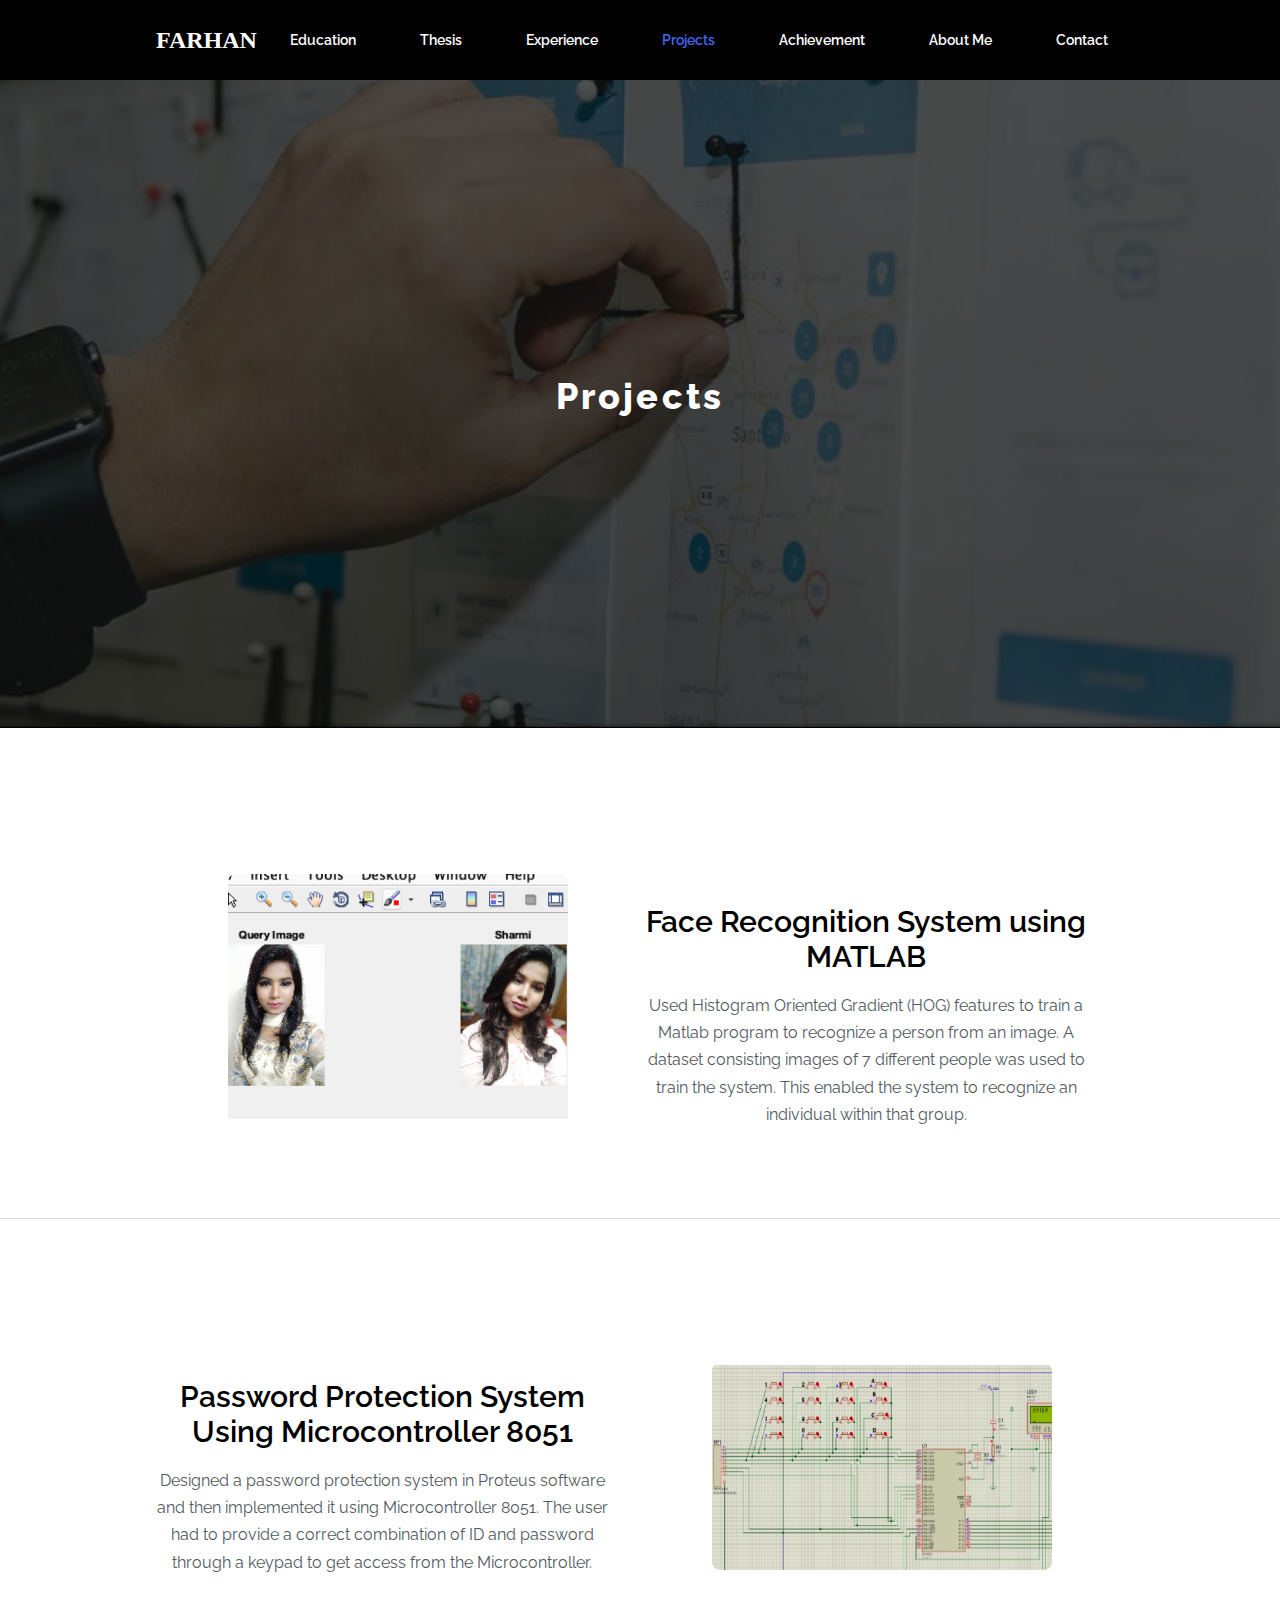
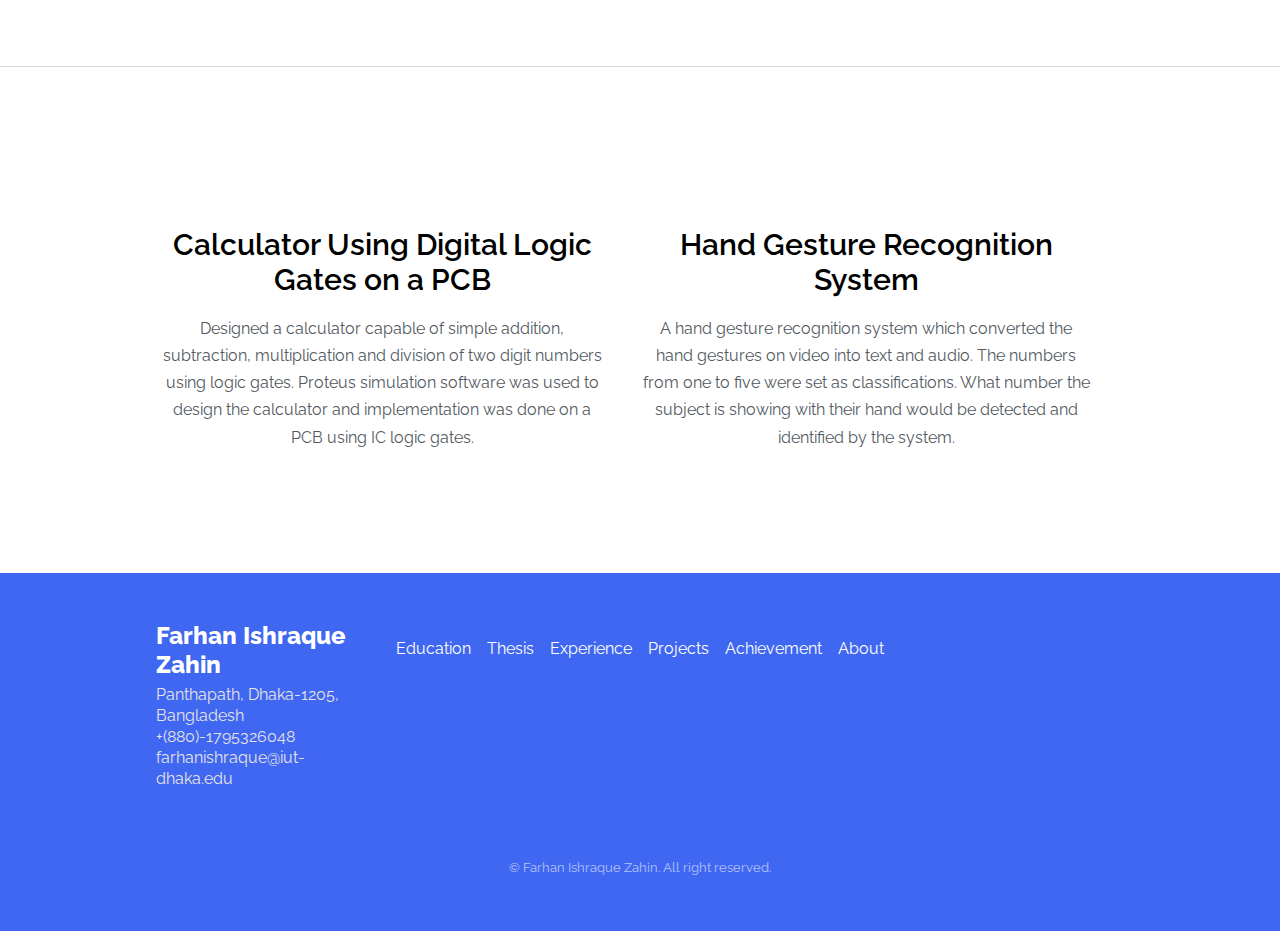
<file: zahin's website(project).html>
<!DOCTYPE html>
<html>
    <head>
        <meta charset="UTF-8">
        <meta name="viewport" content="width=device-width, initial-scale=1.0">

        <!------------------------------------ Unicons ------------------------------------>
        <link rel="stylesheet" href="https://unicons.iconscout.com/release/v4.0.0/css/line.css">

        <!-- =====BOX ICONS===== -->
        <link href='https://cdn.jsdelivr.net/npm/boxicons@2.0.5/css/boxicons.min.css' rel='stylesheet'>
        <!------------------------------------ SWIPER CSS ------------------------------------>
        <!-- <link rel="stylesheet" href="assets/css/swiper-bundle.min.css"> -->

         <!------------------------------------ CSS ------------------------------------>
         <link rel="stylesheet" href="zahin assets/css(projects)/styles(projects).css">

         <title>Farhan</title>
    </head>
    <body>
         <!------------------------------------ HEADER ------------------------------------>
         <header class="header" id="header">
            <nav class="nav container">
                <a href="index.html" class="nav__logo" style="font-family:playfair display;font-weight: 800;
                font-size: 24px;">FARHAN</a>

                <div class="nav__menu" id="nav-menu">
                    <ul class="nav__list grid">
                        <li class="nav__item">
                            <a href="zahin's website(education).html" class="nav__link active-link">
                                <i class="uil uil-book-alt nav__icon"></i> Education
                            </a>
                        </li>

                        <li class="nav__item">
                            <a href="zahin's website(thesis).html" class="nav__link active-link">
                                <i class="uil uil-file-graph nav__icon"></i> Thesis
                            </a>
                        </li>


                        <li class="nav__item">
                            <a href="zahin's website(experience).html" class="nav__link">
                                <i class="uil uil-constructor nav__icon"></i> Experience
                            </a>
                        </li>

                        <li class="nav__item active">
                            <a href="zahin's website(project).html"  class="nav__link">
                                <i class="uil uil-robot nav__icon"></i> Projects
                            </a>
                        </li>

                        <li class="nav__item">
                            <a href="zahin's website(achievement).html"  class="nav__link">
                                <i class="uil uil-medal nav__icon"></i>Achievement
                            </a>
                        </li>

                        <li class="nav__item">
                            <a href="zahin's website(aboutme).html"  class="nav__link">
                                <i class="uil uil-head-side nav__icon"></i> About Me
                            </a>
                        </li>

                        <li class="nav__item">
                            <a href="mailto:farhanishraque@iut-dhaka.edu?Subject=Hiring%20for%20my%20project" class="nav__link">
                                <i class="uil uil-message nav__icon"></i> Contact
                            </a>
                        </li>
                    </ul>
                    <i class="uil uil-times nav__close" id="nav-close"></i>
                </div>

                <div class="nav__btns">

                    <div class="nav__toggle" id="nav-toggle">
                        <i class="uil uil-apps"></i>
                    </div>
                </div>
            </nav>
        </header>

        <!------------------------------------ MAIN ------------------------------------>
        <main class="main">
            <!------------------------------------ Home ------------------------------------>
            <section class="home section" id="home" style="background-image: url('zahin assets/img/projhead.png');">

                <div class="center1">
                    <h1 style="font-weight: 800; letter-spacing: .2rem;">Projects</h1>
                  </div> 
            </section>
            

           <!------------------------------------ iut ------------------------------------>
           <section class="work section" id="work">
            <div class="about__container container grid">
                <img src="zahin assets/img/proj1.png" alt="" class="about__img">
                <div class="about__data">
                    <p class="iut__name">Face Recognition System using MATLAB</p>
                    <p class="institution__details">Used Histogram Oriented Gradient (HOG) features to train a Matlab program to recognize a person from an image. 
                        A dataset consisting images of 7 different people was used to train the system. This enabled the system to recognize an individual within that group.</p>
                </div>

        </section>

        <span class="line"></span>
            <!--------------Dhaka Residential Model College ------------------------>
            <section class="services section" id="services">
                <div class="about__container container grid">
    
                    <div class="about__data">
                        <p class="iut__name">Password Protection System Using Microcontroller 8051</p>
                        <p class="institution__details">Designed a password protection system in Proteus software and then implemented it using Microcontroller 8051. 
                            The user had to provide a correct combination of ID and password through a keypad to get access from the Microcontroller.</p>
                    </div>
                    <img src="zahin assets/img/proj2.png" alt="" class="about__img">

                </div>

            </section>


            <span class="line"></span>
            <!---------------------------------- experience -------------------------------------------->
            <section class="work section" id="work">
                <div class="about__container container grid">
                    <div class="about__data">
                        <p class="iut__name">Calculator Using Digital Logic Gates on a PCB</p>
                        <p class="institution__details">Designed a calculator capable of simple addition, subtraction, multiplication and division of two digit numbers using logic gates. 
                            Proteus simulation software was used to design the calculator and implementation was done on a PCB using IC logic gates.</p>
                    </div>


                    <div class="about__data">
                        <p class="iut__name">Hand Gesture Recognition System</p>
                        <p class="institution__details">A hand gesture recognition system which converted the hand gestures on video into text and audio. 
                            The numbers from one to five were set as classifications. What number the subject is showing with their hand would be detected and identified by the system.</p>
                    </div>

                </div>

            </section>

        </main>

        <!------------------------------------ FOOTER ------------------------------------>
        <footer class="footer">
            <div class="footer__bg">
                <div class="footer__container container grid">
                    <div>
                        <a href="index.html"><h1 class="footer__title">Farhan Ishraque Zahin</h1></a>
                        <span class="footer__subtitle">Panthapath, Dhaka-1205, Bangladesh</span><br>
                        <span class="footer__subtitle">+(880)-1795326048</span><br>
                        <span class="footer__subtitle">farhanishraque@iut-dhaka.edu</span>
                    </div>
    
                    <ul class="footer__links">
                        <li>
                            <a href="zahin's website(education).html" class="footer__link">Education</a>
                        </li>
    
                        <li>
                            <a href="zahin's website(thesis).html" class="footer__link">Thesis</a>
                        </li>
    
                        <li>
                            <a href="zahin's website(experience).html" class="footer__link">Experience</a>
                        </li>
    
                        <li>
                            <a href="zahin's website(project).html" class="footer__link">Projects</a>
                        </li>
    
                        <li>
                            <a href="zahin's website(achievement).html" class="footer__link">Achievement</a>
                        </li>
    
                        <li>
                            <a href="zahin's website(aboutme).html" class="footer__link"><span>About</span></a>
                        </li>
                    </ul>
    
                    <div class="footer__socials">
                        <a href="https://www.facebook.com/farhan.zahin.3" target="blank" class="footer__social">
                            <i class="uil uil-facebook-f"></i>
                        </a>
    
                        <a href="https://www.linkedin.com/in/farhanzahin60/?fbclid=IwAR3YUMYtK8EYc-LDDCr303HPqLIggZ4_tqrpIKUHIs6N1QJ-35KSeLsjmQw" target="blank" class="footer__social">
                            <i class="uil uil-linkedin"></i>
                        </a>
    
                        <a href="mailto:farhanishraque@iut-dhaka.edu?Subject=Hiring%20for%20my%20project" target="blank" class="footer__social">
                            <i class="uil uil-envelope-check"></i>
                        </a>
                    </div>
                </div>
    
                <p class="footer__copy">&#169; Farhan Ishraque Zahin. All right reserved.</p>
            </div>
        </footer>
    
        <!------------------------------------ SCROLL TOP ------------------------------------>
        <a href="#" class="scrollup" id="scroll-up">
            <i class="uil uil-arrow-up scrollup__icon"></i>
        </a>
        <!------------------------------------ SWIPER JS ------------------------------------>
        <!-- <script src="assets/js/swiper-bundle.min.js"></script> -->

        <!--===== SCROLL REVEAL =====-->
        <!-- <script src="https://unpkg.com/scrollreveal"></script> -->

        <!------------------------------------ MAIN JS ------------------------------------>
        <script src="zahin assets/js/main.js"></script>
        <script>

            let ul = document.querySelector('ul');
            var li = document.querySelectorAll('li');
    
            li.forEach(el => {
    
                el.addEventListener('click', function(){
                ul.querySelector('.active').classList.remove('active');
                 
                     el.classList.add('active');
                 }); 			
            });
    
            
        </script>

        
    </body>
</html>
</file>
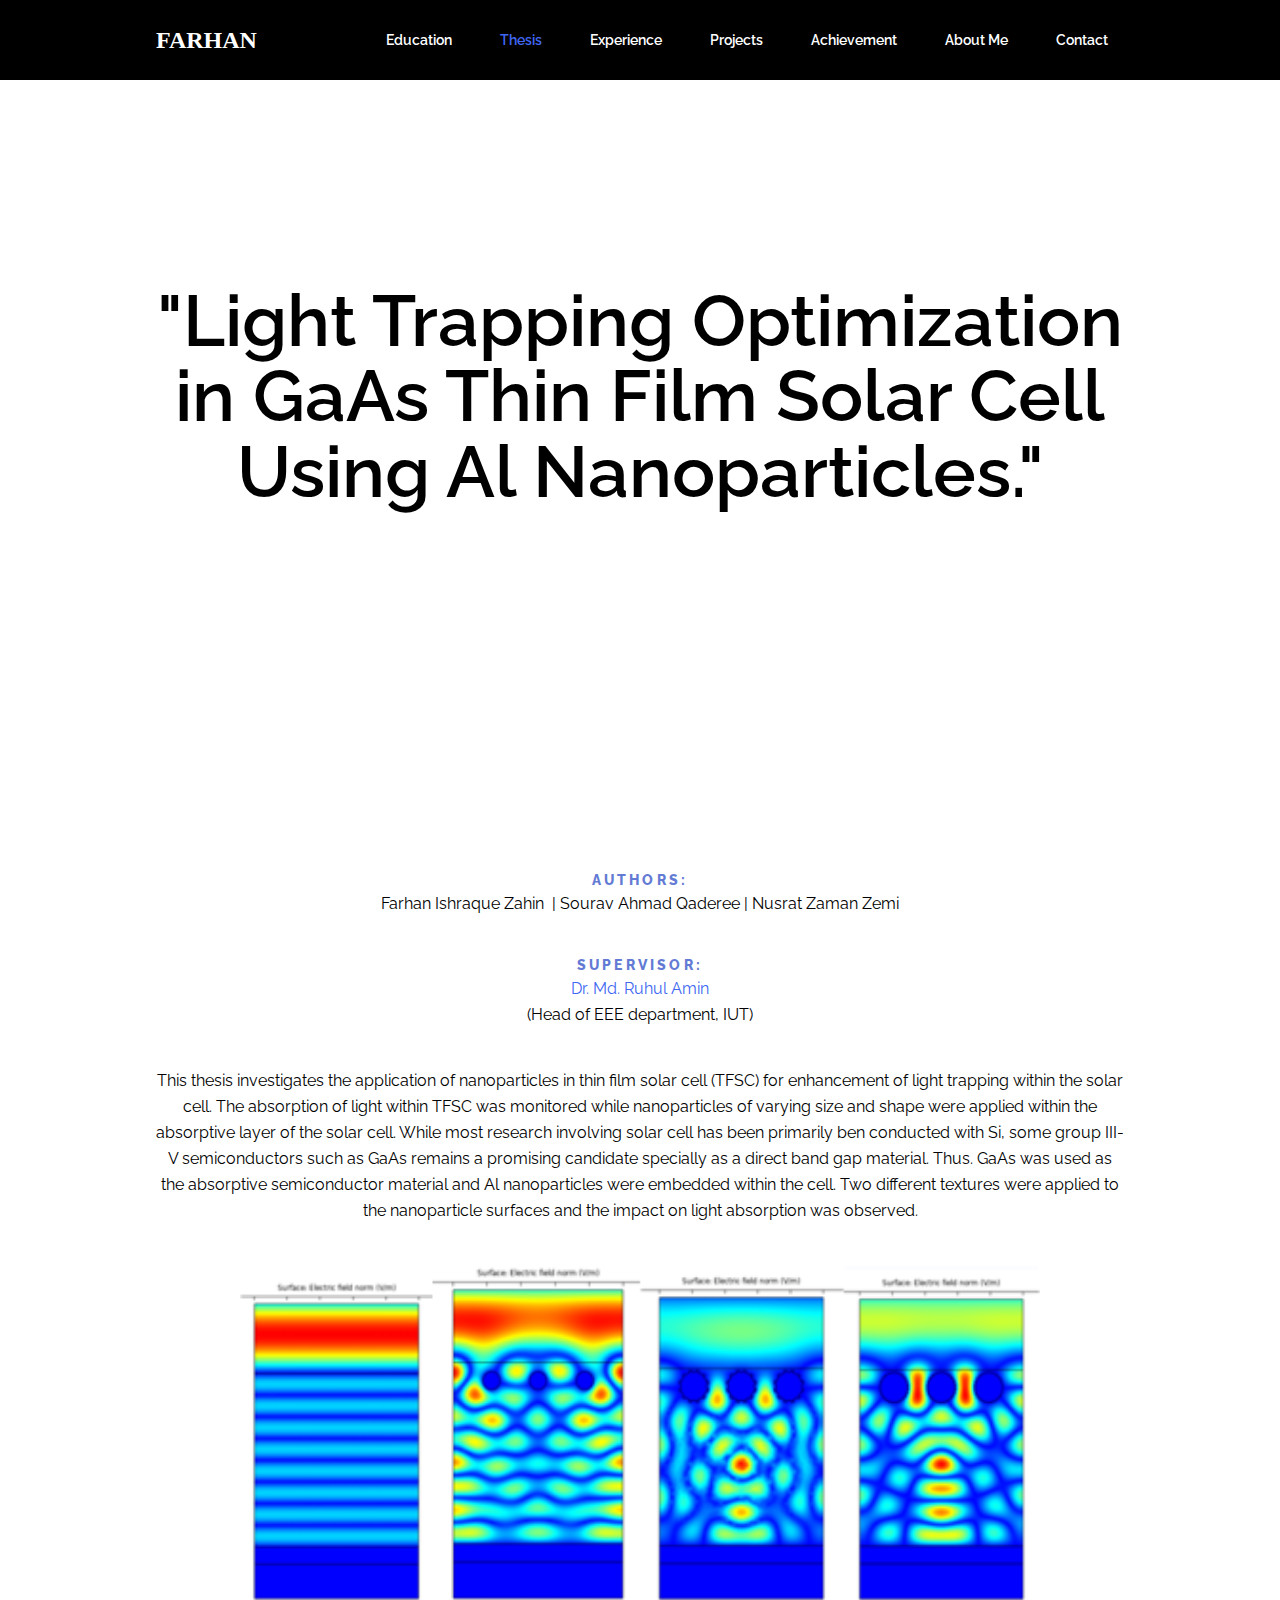
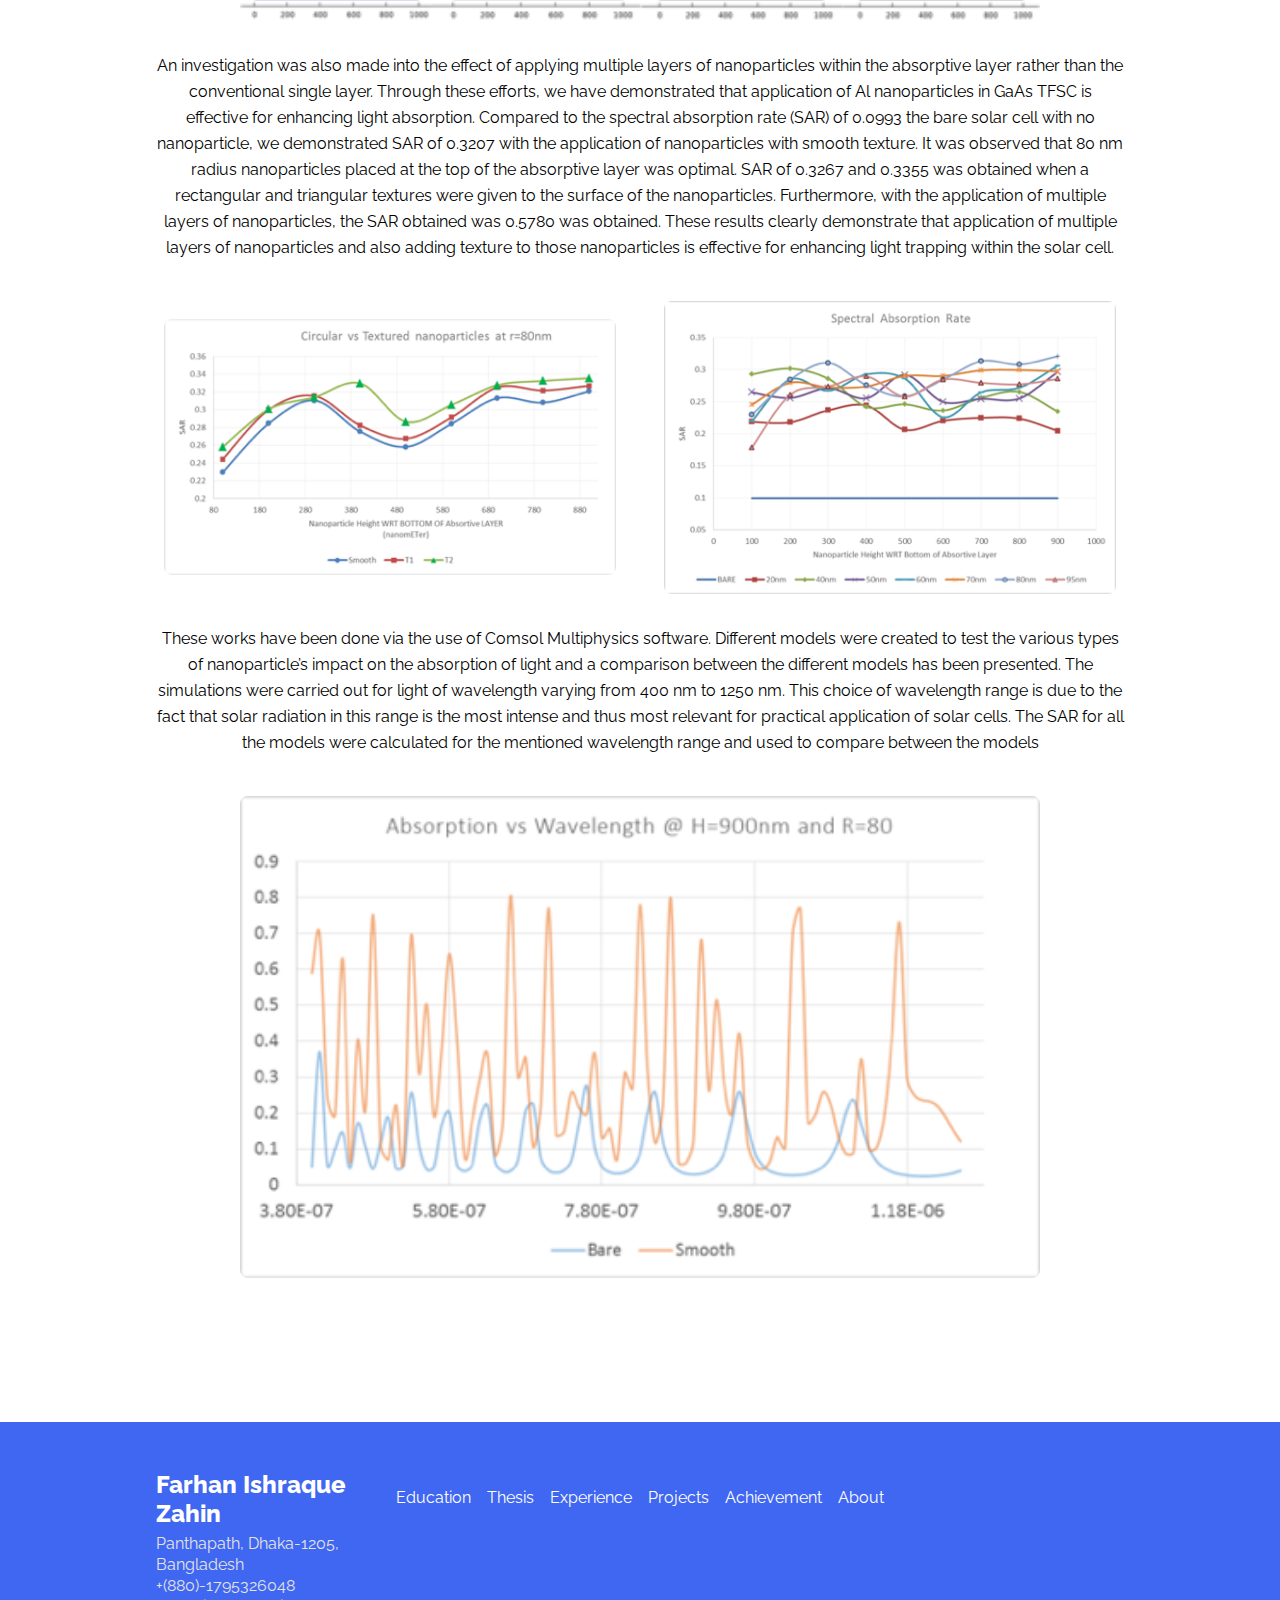
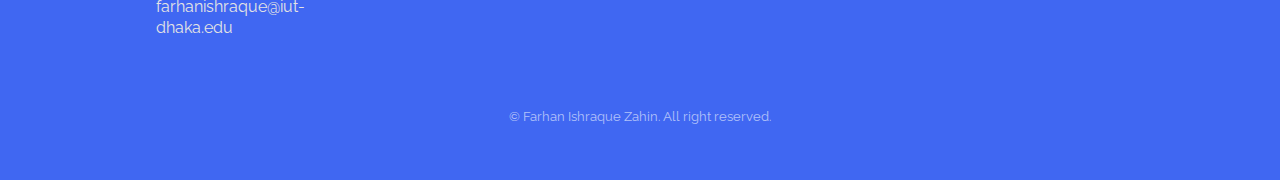
<file: zahin's website(thesis).html>
<!DOCTYPE html>
<html>
    <head>
        <meta charset="UTF-8">
        <meta name="viewport" content="width=device-width, initial-scale=1.0">

        <!------------------------------------ Unicons ------------------------------------>
        <link rel="stylesheet" href="https://unicons.iconscout.com/release/v4.0.0/css/line.css">

        <!-- =====BOX ICONS===== -->
        <link href='https://cdn.jsdelivr.net/npm/boxicons@2.0.5/css/boxicons.min.css' rel='stylesheet'>
        <!------------------------------------ SWIPER CSS ------------------------------------>
        <!-- <link rel="stylesheet" href="assets/css/swiper-bundle.min.css"> -->

         <!------------------------------------ CSS ------------------------------------>
         <link rel="stylesheet" href="zahin assets/css(thesis)/styles(thesis).css">

         <title>Farhan</title>
    </head>
    <body>
        <!------------------------------------ HEADER ------------------------------------>
        <header class="header" id="header">
            <nav class="nav container">
                <a href="index.html" class="nav__logo" style="font-family:playfair display;font-weight: 800;
                font-size: 24px;">FARHAN</a>

                <div class="nav__menu" id="nav-menu">
                    <ul class="nav__list grid">
                        <li class="nav__item">
                            <a href="zahin's website(education).html" class="nav__link active-link">
                                <i class="uil uil-book-alt nav__icon"></i> Education
                            </a>
                        </li>

                        <li class="nav__item active">
                            <a href="zahin's website(thesis).html" class="nav__link active-link">
                                <i class="uil uil-file-graph nav__icon"></i> Thesis
                            </a>
                        </li>


                        <li class="nav__item">
                            <a href="zahin's website(experience).html" class="nav__link">
                                <i class="uil uil-constructor nav__icon"></i> Experience
                            </a>
                        </li>

                        <li class="nav__item">
                            <a href="zahin's website(project).html"  class="nav__link">
                                <i class="uil uil-robot nav__icon"></i> Projects
                            </a>
                        </li>

                        <li class="nav__item">
                            <a href="zahin's website(achievement).html"  class="nav__link">
                                <i class="uil uil-medal nav__icon"></i>Achievement
                            </a>
                        </li>

                        <li class="nav__item">
                            <a href="zahin's website(aboutme).html"  class="nav__link">
                                <i class="uil uil-head-side nav__icon"></i> About Me
                            </a>
                        </li>

                        <li class="nav__item">
                            <a href="mailto:farhanishraque@iut-dhaka.edu?Subject=Hiring%20for%20my%20project"  class="nav__link">
                                <i class="uil uil-message nav__icon"></i> Contact
                            </a>
                        </li>
                    </ul>
                    <i class="uil uil-times nav__close" id="nav-close"></i>
                </div>

                <div class="nav__btns">

                    <div class="nav__toggle" id="nav-toggle">
                        <i class="uil uil-apps"></i>
                    </div>
                </div>
            </nav>
        </header>

        <!------------------------------------ MAIN ------------------------------------>
        <main class="main">
            <!------------------------------------ Home ------------------------------------>
            <section class="home section" id="home" style="background-color: white">

                    <div class="center1 container">
                        <h1 style="color: black;">"Light Trapping Optimization in GaAs Thin Film Solar Cell Using Al Nanoparticles."</h1>
                      </div>
                      
            </section>
            

           <!------------------------------------ iut ------------------------------------>
           
           <section class="work section" id="work">
            <span class="section__subtitle about__subtitle">Authors:</span>
            <div class="container">
            <p class="about__description container">Farhan Ishraque Zahin &nbsp;|&nbsp;Sourav Ahmad 
                Qaderee&nbsp;|&nbsp;Nusrat Zaman Zemi</p>

            <span class="section__subtitle about__subtitle">Supervisor:</span>
            <p class="about__description container"><a href="https://scholar.google.com/citations?user=flcwae0AAAAJ&hl=en&oi=ao&fbclid=IwAR0WQL5ISPQJ7lY5fLQqQHgXX1iVGY4CpQsb2RhfzjRA9y0ZnTTzkqPwtMw" style="color:#4067f2;">Dr. Md. Ruhul Amin</a> <br> (Head of EEE department, IUT)</p>
            
            <p class="about__description container">
                This thesis investigates the application of nanoparticles in thin film solar cell (TFSC) for enhancement of light trapping within the solar cell. The absorption of light within TFSC was monitored while nanoparticles of varying size and shape were applied within the absorptive layer of the solar cell. While most research involving solar cell has been primarily ben conducted with Si, some group III-V semiconductors such as GaAs remains a promising candidate specially as a direct band gap material. Thus. GaAs was used as the absorptive semiconductor material and Al nanoparticles were embedded within the cell. 
Two different textures were applied to the nanoparticle surfaces and the impact on light absorption was observed.</p>

                 <div class="container grid">
                    <img src="zahin assets/img/thesismain.png" alt="" class="single_img">
    
                        <!-- <img src="zahin assets/img/exp.jpg" alt="" class="about__img"> -->
                </div>
    

            <p class="about__description container">
                An investigation was also made into the effect of applying multiple layers of nanoparticles within the absorptive 
                layer rather than the conventional single layer. Through these efforts, we have demonstrated that application of Al nanoparticles in GaAs TFSC is effective for enhancing light absorption. Compared to the spectral absorption rate (SAR) of 0.0993 the bare solar cell with no nanoparticle, we demonstrated SAR of 0.3207 with the application of nanoparticles with smooth texture. It was observed that 80 nm radius nanoparticles placed at the top of the absorptive layer was optimal. SAR of 0.3267 and 0.3355 was obtained when a rectangular and triangular textures were given to the surface of the nanoparticles. Furthermore, with the application of multiple layers of nanoparticles, the SAR obtained was 0.5780 was obtained. These results clearly demonstrate that application of multiple layers of nanoparticles and also adding texture to those nanoparticles is effective for enhancing light trapping within the solar cell.
                </p>
 
            <div class="about__container container grid">
                <img src="zahin assets/img/thesisimg1.png" alt="" class="about__img">

                    <img src="zahin assets/img/thesisimg2.png" alt="" class="about__img">
            </div>

            
            <p class="about__description container">
                These works have been done via the use of Comsol Multiphysics software. Different models were created to test the various types of nanoparticle’s impact on the absorption of light and a comparison between the different models has been presented. The simulations were carried out for light of wavelength varying from 400 nm to 1250 nm. This choice of wavelength range is due to the fact that solar radiation in this range is the most intense and thus most relevant for practical application of solar cells.
                 The SAR for all the models were calculated for the mentioned wavelength range and used to compare between the models

                </p>

                <div class="container grid">
                    <img src="zahin assets/img/thesisimg3.png" alt="" class="single_img">
    
                        <!-- <img src="zahin assets/img/exp.jpg" alt="" class="about__img"> -->
                </div>

        </div>
        </section>

        </main>

        <!------------------------------------ FOOTER ------------------------------------>
        <footer class="footer">
            <div class="footer__bg">
                <div class="footer__container container grid">
                    <div>
                        <a href="index.html"><h1 class="footer__title">Farhan Ishraque Zahin</h1></a>
                        <span class="footer__subtitle">Panthapath, Dhaka-1205, Bangladesh</span><br>
                        <span class="footer__subtitle">+(880)-1795326048</span><br>
                        <span class="footer__subtitle">farhanishraque@iut-dhaka.edu</span>
                    </div>
    
                    <ul class="footer__links">
                        <li>
                            <a href="zahin's website(education).html" class="footer__link">Education</a>
                        </li>
    
                        <li>
                            <a href="zahin's website(thesis).html" class="footer__link">Thesis</a>
                        </li>
    
                        <li>
                            <a href="zahin's website(experience).html" class="footer__link">Experience</a>
                        </li>
    
                        <li>
                            <a href="zahin's website(project).html" class="footer__link">Projects</a>
                        </li>
    
                        <li>
                            <a href="zahin's website(achievement).html" class="footer__link">Achievement</a>
                        </li>
    
                        <li>
                            <a href="zahin's website(aboutme).html" class="footer__link"><span>About</span></a>
                        </li>
                    </ul>
    
                    <div class="footer__socials">
                        <a href="https://www.facebook.com/farhan.zahin.3" target="blank" class="footer__social">
                            <i class="uil uil-facebook-f"></i>
                        </a>
    
                        <a href="https://www.linkedin.com/in/farhanzahin60/?fbclid=IwAR3YUMYtK8EYc-LDDCr303HPqLIggZ4_tqrpIKUHIs6N1QJ-35KSeLsjmQw" target="blank" class="footer__social">
                            <i class="uil uil-linkedin"></i>
                        </a>
    
                        <a href="mailto:farhanishraque@iut-dhaka.edu?Subject=Hiring%20for%20my%20project" target="blank" class="footer__social">
                            <i class="uil uil-envelope-check"></i>
                        </a>
                    </div>
                </div>
    
                <p class="footer__copy">&#169; Farhan Ishraque Zahin. All right reserved.</p>
            </div>
        </footer>
        <!------------------------------------ SCROLL TOP ------------------------------------>
        <a href="#" class="scrollup" id="scroll-up">
            <i class="uil uil-arrow-up scrollup__icon"></i>
        </a>
        <!------------------------------------ SWIPER JS ------------------------------------>
        <!-- <script src="assets/js/swiper-bundle.min.js"></script> -->

        <!--===== SCROLL REVEAL =====-->
        <!-- <script src="https://unpkg.com/scrollreveal"></script> -->

        <!------------------------------------ MAIN JS ------------------------------------>
        <script src="zahin assets/js/main.js"></script>
        <script>

            let ul = document.querySelector('ul');
            var li = document.querySelectorAll('li');
    
            li.forEach(el => {
    
                el.addEventListener('click', function(){
                ul.querySelector('.active').classList.remove('active');
                 
                     el.classList.add('active');
                 }); 			
            });
    
            
        </script>

        
    </body>
</html>
</file>
<file: zahin assets/css(projects)/styles(projects).css>
/*------------------------------------ GOOGLE FONTS ------------------------------------*/
@import url('https://fonts.googleapis.com/css2?family=Raleway:wght@400;500;600;700;800;900&display=swap');

/*------------------------------------ VARIABLE CSS ------------------------------------*/
:root{
    --header-height: 3rem ;

    /*-------------------- Colors ------------------*/
    /*-------------------- Change fav color ------------------*/
    --hue-color: 227 ; /*---------- Purple 250 - Green 142 - Blue 230 - Pink 340 -----------*/

    /*-------------------- HSL color mode ------------------*/
    --first-color: hsl(var(--hue-color), 69%, 61%);
    --first-color-second: hsl(var(--hue-color), 69%, 61%); 
    --first-color-alt: hsl(var(--hue-color), 57%, 61%); 
    --first-color-lighter: hsl(var(--hue-color), 92%, 85%); 
    --title-color: hsl(var(--hue-color), 8%, 15%); 
    --text-color: hsl(var(--hue-color), 8%, 45%); 
    --text-color-light: hsl(var(--hue-color), 8%, 65%);
    --input-color: hsl(var(--hue-color), 70%, 96%); 
    --body-color: hsl(var(--hue-color), 60%, 99%); 
    --container-color: #fff; 
    --scroll-bar-color: hsl(var(--hue-color), 12%, 90%); 
    --scroll-thumb-color: hsl(var(--hue-color), 12%, 80%); 

    /*-------------------- Font and typography ------------------*/
    --body-font:'Raleway', sans-serif;

    /*------- .5rem = 8px, 1 rem = 16px, 1.5rem =24px --------*/
    --big-font-size: 2rem ;
    --h1-font-size: 1.5rem;
    --h2-font-size: 1.25rem;
    --h3-font-size: 1.125rem;
    --normal-font-size: .938rem;
    --small-font-size: .813rem;
    --smaller-font-size: .75rem;

    /*-------------------- Font weight ------------------*/
    --font-medium: 500;
    --font-semi-bold: 600;

     /*-------------------- Margenes Bottom ------------------*/
    /*----.25rem = 4px, .5 rem = 8px, .75rem =12px ------*/
    --mb-0-25: .25rem ;
    --mb-0-5: .5rem ;
    --mb-0-75: .75rem;
    --mb-1: 1rem;
    --mb-1-5: 1.5rem ;
    --mb-2: 2rem ;
    --mb-2-5: 2.5rem;
    --mb-3: 3rem;

    /*-------------------- z index ------------------*/
    --z-tooltip: 10;
    --z-fixed: 100;
    --z-modal: 1000;

}

/*------- Font size for large devices -------*/
@media screen and (min-width: 968px) {
    :root{
        --big-font-size: 3.4375rem ;
        --h1-font-size: 2.25rem;
        --h2-font-size: 1.5rem;
        --h3-font-size: 1.25rem;
        --normal-font-size: 1.125rem;
        --small-font-size: .875rem;
        --smaller-font-size: .813rem; 
    }
}


/*------- Button Dark/Light -------*/
.nav__btns{
    display: flex;
    align-items: center;
}


/*------- Base -------*/
*{
    box-sizing: border-box;
    padding: 0;
    margin: 0;
}

html{
    scroll-behavior: smooth;
}

body{
    margin: 0 0 var(--header-height) 0;
    font-family: var(--body-font);
    font-size: var(--normal-font-size);
    background-color: white;
    color:#53595f;
}

h1,h2,h3,h4{
    color: white;
    font-weight: var(--font-semi-bold);
}


ul{
  list-style: none;
  display: flex;
}

li.active a{
	color: #4067f2;
}

a{
    text-decoration: none;
}

img{
  max-width: 60%;
    height: auto;
}

/*------- Reusable css classes -------*/
.section{
    padding: 2rem 0 4rem;
}

.section__title{
  font-size: 42px;
  font-weight: 700;
   margin-bottom: var(--mb-3);
   text-transform: uppercase;
   color: black;
   text-align: center;
}

.section__subtitle {
  display: block;
  font-size: 14px;
  margin-bottom: var(--mb-3);
  text-align: center;
  text-transform: uppercase;
  letter-spacing: .1rem;
  color: var(--first-color-alt);
  margin-bottom: .2rem;
}
.section__subtitle2{
  display: block;
  font-size: 14px;
  /* margin-bottom: var(--mb-3); */
  text-align: center;
  text-transform: uppercase;
  letter-spacing: .1rem;
  color: var(--first-color-alt);
  margin-bottom: .2rem;
  text-align: left;
}
.section__title,
.section__subtitle{
    text-align: centre;
}

/*------- Layout -------*/
.container{
  max-width: 968px;
    margin-left: var(--mb-1-5);
    margin-right: var(--mb-1-5);
}

.grid{
    display: grid;
    gap: 1.5rem;
}

.header{
    width: 100%;
    position: fixed;
    bottom: 0;
    left: 0;
    z-index: var(--z-fixed) ;
    background-color: black;
}

.line{
  border-bottom: .5px solid  #d9d9d9;
  display: block;
  margin: 0 auto;
  width: 100%;
  margin-bottom: 2rem;
}
/*------- Nav -------*/
.nav{
    max-width: 968px;
    height: 5rem;
    display: flex;
    justify-content: space-between;
    align-items: center;
}

.nav__logo,
.nav__toggle{
    color: white;
    font-weight: 700;
}

.nav__logo:hover{
    color: white;
}

.nav__toggle{
    font-size: 1.1rem;
    cursor: pointer;
}

.nav__toggle:hover{
    color: white;
}



@media screen and (max-width: 767px){
    .nav__menu{
        position: fixed;
        bottom: -100%;
        left: 0;
        width: 100%;
        background-color: black;
        padding: 2rem 1.5rem 4rem;
        box-shadow: 0 -1px 4px rgba(109, 108, 108, 0.15);
        transition: .3s;
    }
}

.nav__list{
    grid-template-columns: repeat(3,1fr);
    gap: 2rem;
}

.nav__link{
    display: flex;
    flex-direction: column;
    align-items: center;
    font-size: var(--small-font-size);
    color: white;
    font-weight: 600;
    transition: all .3s ease;
}

.nav__link:hover{
  color: #6d5fff;
  transition: all .3s ease-in-out;
}

.nav__icon{
    font-size: 1.2rem;
}

.nav__close{
    position: absolute;
    right: 1.3rem;
    bottom: .5rem;
    font-size: 1.5rem;
    cursor: pointer;
    color: white;

}

.nav__close:hover{
    color: white;
}

/*------- show menu -------*/
.show-menu{
    bottom: 0;
}

/*------- Active Link -------*/
.active-link{
    color: white; 
}

/*------- Change background header -------*/
.scroll-header{
  box-shadow: 0 -1px 4px rgba(185, 179, 255, 0.6);
  background-color: black;
}
.center1 {
  display: flex;
  text-align: center;
  justify-content: center;
  align-items: center;
  height: 600px;       /* border: 3px solid green;  */
  color: WHITE;
  /* font-size: 40PX; */
  font-weight: 600;
}


/*------- Home -------*/


.home{
  background-color: black;
  width: 100%;
  background-position: center;
  background-size: cover;
background-repeat: no-repeat;

 
}
.home__container{
}
.home__img {
  width: 457px;
  position: absolute;
  top: 1.26rem;
  right: 18.5rem;
}
/* .home__img2{
  width:100%
} */

.home__data {

  padding-top: 5rem;
}

.home__header {
  position: relative;
}

.home__title {

  line-height: 6rem;

  color:white;
}




.home__description {
  margin-bottom: var(--mb-2-5);
  font-size: 16px;
  font-weight: 400;
  line-height: 26px;
  color: #A4A4A4;
  max-width: 100%;
  padding: 1rem;
}
.home__price {
  font-size: var(--h3-font-size);
  font-weight: var(--font-semi-bold);
  margin-left: var(--mb-0-75);
}

/*------- Buttons -------*/
.button{
  display: inline-block;
  padding: 1rem;
  border-radius: .5rem;
  margin-right: .75rem;
}

.general-btn{
  background-color:  #4067f2;
  font-weight: var(--font-medium);
  color: #fff;
}
.general-btn:hover{
  background-color: var(--first-color-alt);
}


.hire-btn{
  background-color: black;
  font-weight: 700;
  color:  #4067f2;
  border: 2px  #4067f2 solid;
}
.hire-btn:hover{
  color: white;
  border: 2px white solid;
}

.button:hover{
  transition: all .3s ease-in-out;
  letter-spacing: .09px;
}

.button:hover i{
transform: translateX(.15rem);
}


.button__icon{
  font-size: 1.25rem;
  margin-left: var(--mb-0-5);
  transition: .3s;
}

.button--white{
  background-color: black;
  color: white;
}

.button--white:hover{
  background-color: black;
}

.button--flex{
  display: inline-flex;
  align-items: center;
}

.button--small{
  padding: .75rem 1rem;
}

.button--link{
  padding: 0;
  background-color: transparent;
  color: white;
}

.button--link:hover{
  background-color: transparent;
  color: white;
}

/* .hire-me-btn{
  background-color: black;
  color: #6d5fff;
  font-weight: 500;
} */


/*------- iut-------*/
.iut__name {
  font-size: 30px;
  font-weight: 600;
  margin-bottom: 12px;
  color: black;
  text-align: center;
}
.institution__details{
  font-size: 16px;
  font-weight: 400;
  padding-top: 6px;
  padding-bottom: 6px;
  margin-top: 4px;
  margin-bottom: 4px;
  text-align: center;
  line-height: 1.7rem;
}
/*------- About -------*/
.about{
  position: relative;
}
.about__img {
  width: 300px;
  border-radius: .5rem;
  justify-self: center;
  align-self: center;
  max-width: 100%;
}
.about__description {
  text-align: center;
  margin-bottom: var(--mb-2-5);
  font-size: 16px;
  font-weight: 400;
  line-height: 26px;
}
.activities__description{
  text-align: center;
  margin-bottom: var(--mb-2-5);
  font-size: 16px;
  font-weight: 400;
  line-height: 26px;
}

.education_description{
  text-align: left;
  margin-bottom: var(--mb-2-5);
  font-size: 36px;
  font-weight: 400;
  line-height: 44px;
}
.about__info{
  display: flex;
  justify-content: space-evenly;
  margin-bottom: var(--mb-2-5);
}

.about__info-title{
  font-size: var(--h2-font-size);
  font-weight: var(--font-semi-bold);
  color: #6d5fff;
  margin-bottom: .25rem;
}

.about__info-name{
  font-size: var(--smaller-font-size);
}

.about__info-title,
.about__info-name{
  display: block;
  text-align: center;
}

.about__button{
  display: flex;
  justify-content: center;
}

.user3d{
  position: absolute;
  width: 15%;
  right: 30px;
  top: -10px;
  transition: all .3s ease-in-out;
}

.user3d:hover{
  transform: translateX(3px);
  transition: all .3s ease-in-out;
}


/*------- Services -------*/
.services{
  position: relative;
}

.orb1 {
  position: absolute;
  left: 1rem;
  top: -2rem;
  max-width: 10%;
  transition: all .3s ease-in-out;
}
.orb1:hover{
  transform: scale(1.08);
  transition: all .3s ease-in-out;
}

.orb2{
  position: absolute;
  right: 0;
  max-width: 17%;
  transition: all .3s ease-in-out;
}

.orb2:hover{
  transform: scale(.9);
  transition: all .3s ease-in-out;
}


.services__content{
  position: relative;
  background-color: white;
  padding: 4rem 4rem 4rem 4rem ;
  text-align: center;
  border-radius: 20px;
  box-shadow: 0 2px 4px rgba(0, 0,0, .15) ;
  -webkit-transition: all 200ms cubic-bezier(.164, .317, .38, .767);

  transform: translate3d(0px, 0px, 0px) scale3d(1, 1, 1) rotateX(0deg) rotateY(0deg) rotateZ(0deg) skew(0deg);
  transform-style: preserve-3d;
}

.services__content:hover{
  box-shadow: 10px 10px 15px -1px rgba(109, 95, 255, .27);
  transform: translate3d(0px, -20px, 0px) scale3d(1, 1, 1) rotateX(0deg) rotateY(0deg) rotateZ(0deg) skew(-1deg, 1deg);
  transform-style: preserve-3d;
}

.services__icon{
  display: block;
  font-size: 1.5rem;
  color: black;
  margin-bottom: var(--mb-1);
}

.services__img{
  margin-bottom: 1rem;
  max-width: 45%;
}

.services__title{
  font-size: 18px;
  margin-bottom: var(--mb-1);
  font-weight: 700;
  color: #201e1e;
  text-align: left;
}

.title__focus{
  font-size: 32px;
  color: #6d5fff;
  font-weight: 500;
  padding-right: 1rem;
}
.services__description{
  font-size: 16px;
  color:#666;
  line-height: 26px;
  text-align: left;
  margin-bottom: 1rem;
}

.services__button{
  cursor: pointer;
  font-size: var(--small-font-size);
}

.services__button:hover .button__icon{
  transform: translateX(.25rem);
}

.services__modal{
  position: fixed;
  top: 0;
  left: 0;
  right: 0;
  bottom: 0;
  background-color: rgba(0, 0,0, .5);
  display: flex;
  align-items: center;
  justify-content: center;
  padding: 0 1rem;
  z-index: var(--z-modal);
  opacity: 0;
  visibility: hidden;
  transition: .3s;
}

.services__modal-content{
  position: relative;
  background-color: white;
  padding: 1.5rem;
  border-radius: .5rem;
}

.services__modal-services{
  row-gap: 1rem;
}

.services__modal-service{
  display: flex;
}

.services__modal-title{
  font-size: var(--h3-font-size);
  font-weight: var(--font-medium);
  margin-bottom: var(--mb-1-5);
}

.services__modal-close{
  position: absolute;
  top: 1rem;
  right: 1rem;
  font-size: 1.5rem;
  color: black;
  cursor: pointer;
}

.services__modal-icon{
  color: black;
  margin-right: var(--mb-0-25);
}
/*------- Active Modal -------*/
.active-modal{
  opacity: 1;
  visibility: visible;
}



/*---------work----------------*/
.wrapper{
  /* margin: 100px auto; */
  /* max-width: 1100px; */
padding-left: 1.5rem;
padding-right: 1.5rem;
}
.wrapper nav{
  display: flex;
  justify-content: center;
}
.wrapper .items{
  display: flex;
  max-width: 720px;
  width: 100%;
  justify-content: center;
}
.items span {
  padding: 7px 20px;
  font-size: 16px;
  font-weight: 300;
  cursor: pointer;
  color: #6d5fff;
  border-radius: 0px;
  /* border: 2px solid #6d5fff; */
  transition: all 0.3s ease-in-out;
}


.items span.active{
  font-size: 18px;
  font-weight: 700;
}
.items span.active,
.items span:hover{
  color: #fff;
  transition: all .3s ease-in-out;
  /* background: #6d5fff; */
}


.gallery{
  display: flex;
  flex-wrap: wrap;
  margin-top: 30px;
}
.gallery .image{
  width: calc(100% / 3);
  padding: 7px;
}
.gallery .image span{
  display: flex;
  width: 100%;
  border-radius: 5px;
  overflow: hidden;
}
.gallery .image img{
  max-width: 100%;
  vertical-align: middle;
  transition: 1s;
  cursor: pointer;
}
.gallery .image:hover img{
  transform: scale(1.1);
}
.gallery .image.hide{
  display: none;
}
.gallery .image.show{
  animation: animate 0.4s ease;
}
@keyframes animate {
  0%{
    transform: scale(0.5);
  }
  100%{
    transform: scale(1);
  }
}
.preview-box{
  position: fixed;
  top: 50%;
  left: 50%;
  transform: translate(-50%, -50%) scale(0.9);
  background: #fff;
  max-width: 700px;
  width: 100%;
  z-index: 5;
  opacity: 0;
  pointer-events: none;
  border-radius: 3px;
  padding: 0 5px 5px 5px;
  box-shadow: 0px 0px 15px rgba(0,0,0,0.2);
}
.preview-box.show{
  opacity: 1;
  pointer-events: auto;
  transform: translate(-50%, -50%) scale(1);
  transition: all 0.3s ease;
}
.preview-box .details{
  padding: 13px 15px 13px 10px;
  /* display: flex;
  align-items: center;
  justify-content: space-between; */
}

.title{
  display: flex;
  justify-content: center;
}

.icon{
  display: flex;
  justify-content: space-between;
}
.details .title{
  display: flex;
  font-size: 18px;
  font-weight: 400;
}
.details .title p{
  font-weight: 500;
  margin-left: 5px;
}
.details .icon{
  color: #007bff;
  font-style: 22px;
  cursor: pointer;
}
.preview-box .image-box{
  width: 100%;
  display: flex;
}
.image-box img{
  width: 100%;
  border-radius: 0 0 3px 3px;
}
.shadow{
  position: fixed;
  left: 0;
  top: 0;
  height: 100%;
  width: 100%;
  z-index: 2;
  display: none;
  background: rgba(0,0,0,0.4);
}
.shadow.show{
  display: block;
}
@media (max-width: 1000px) {
  .gallery .image{
    width: calc(100% / 3);
  }
}
@media (max-width: 800px) {
  .gallery .image{
    width: calc(100% / 2);
  }
}
@media (max-width: 700px) {
  .wrapper nav .items{
    max-width: 600px;
  }
  nav .items span{
    padding: 7px 15px;
  }
}
@media (max-width: 600px) {
  .wrapper{
    margin: 30px auto;
  }
  .wrapper nav .items{
    flex-wrap: wrap;
    justify-content: center;
  }
  nav .items span{
    margin: 5px;
  }
  .gallery .image{
    width: 100%;
  }
}

/*------- Scroll Up-------*/
.scrollup{
  position: fixed;
  right: 1em;
  bottom: -20%;
  background-color:  #4067f2;
  opacity: .8;
  padding: 0 .3rem;
  border-radius: .4rem;
  z-index: var(--z-tooltip);
  transition: .4s;
  margin-bottom: 2rem;
}

.scrollup:hover{
  background-color: var(--first-color-alt);
}

.scrollup__icon{
  font-size: 1.5rem;
  color: #fff;
}
/*------- Show scroll-------*/
.show-scroll{
  bottom: 5rem;
}

/*------- Media Queries-------*/

/*------- For small devices-------*/
@media screen and (max-width: 350px) {
  .container{
      margin-left: var(--mb-1);
      margin-right: var(--mb-1);
  }

  .nav__menu{
      padding: 2rem .25rem 4rem ;
  }

  .nav__list{
      column-gap: 0;
  }

  .home__content{
      grid-template-columns: .25fr 3fr;
  }

  .home__blob{
      width: 180px;
  }


  .home__subtitle {
    font-size: 16px;
  }


  .skills__title{
      font-size: var(--normal-font-size);
  }

  .qualification__data{
      gap: .5rem;
  }


  .services__container{
      grid-template-columns: max-content;
      justify-content: center;
  }

  .services__content{
      padding-right: 3.5rem;
  }
  .services__modal{
      padding: 0 .5rem;
  }

.services__img{
  max-width: 30%;
}
  
  .project__img{
      width: 200px;
  }

  .testimonial__data,
  .testimonial__header{
      flex-direction: column;
      align-items: center;
  }
  .testimonial__img{
      margin-right: 0;
      margin-bottom: var(--mb-0-25);
  }
  .testimonial__data,
  .testimonial__description{
      text-align: center;
  }
}

/*------- Footer-------*/
.footer{
  padding-top: 2rem;
}

.footer__container{
  row-gap: 3.5rem;
}

.footer__bg{
  background-color:  #4067f2;
  padding: 2rem 0 3rem;
}

.footer__title{
  font-size: 24px;
  margin-bottom: var(--mb-0-25);
  font-weight: 800;
}

.footer__subtitle{
  font-size: 16px;
  font-weight: 400;
}

.footer__links{
  display: flex;
  flex-direction: column;
  row-gap: 1.5rem;
}

.footer__link{
  font-size: 16px;
transition: all .3 ease;
}
.footer__link:hover{
  color: hsl(var(--hue-color), 57%, 82%);;
  transition: all .3 ease;
}

.footer__social{
  font-size: 1.25rem;
  margin-right: var(--mb-1-5);
  transition: all .3 ease;
}

.footer__social:hover{
  color: hsl(var(--hue-color), 57%, 82%);;
  transition: all .3 ease;
}

.footer__copy{
  font-size: var(--smaller-font-size);
  text-align: center;
  color: #fff9;
  margin-top: var(--mb-3);
}
.footer__title,
.footer__link,
.footer__social{
  color: #fff;
}
.footer__subtitle{
  color: #e4e4e4;
}
/*------- For medium devices-------*/
@media screen and (min-width: 568px){
  .home__content{
      grid-template-columns: max-content 1fr 1fr;
  }
  .home__data{
      grid-column: initial;
  }
  .home__img{
      order: 1;
      justify-self: center;
  }



  .about__container,
  .skills__container,
  .portfolio__content,
  .project__container,
  .contact__container,
  .footer__container{
      grid-template-columns: repeat(2,1fr);
  }
.hill__container{
  grid-template-columns: repeat(3,1fr);
  margin-bottom: 144px;
}

  /* .about__button{
   margin-left: 2rem;
  } */
  /* .iut__name {
    text-align: ini;
}
   */
  .qualification__sections{
      display: grid;
      grid-template-columns: .6fr;
      justify-content: center;
  }

  /* .user3d{
    position:absolute ;
    width: 200px;
  } */

  .services__img{
    max-width: 60%;
  }
  .services__container{
    gap: 1.5rem;
    grid-template-columns: repeat(2, 1fr);
  }

  .services__content {
    padding: 3rem 1.5rem 1.25rem 1.5rem;
  }

  .services__description {
    font-size: 14px;

}
  .footer__socials {
    justify-self: initial;
}

.footer__links {
  display: flex;
  flex-direction: row;
  column-gap: 2.5rem;
  margin-top: 2rem;
}
  
}

@media screen and (min-width: 768px){
  .container{
      margin-left: auto;
      margin-right: auto;
  }

  body{
      margin: 0;
  }

  .section{
      padding: 6rem 0 2rem;
  }

  .section__title{
      margin-bottom: 4rem;
  }

  .header{
      top: 0;
      bottom: initial;
  }

  .header,
  .main,
  .footer__container{
      padding: 0 1rem;
  }

  .nav{
      height: calc(--header-height) + 1.5rem;
      column-gap: 1rem;
  }
  .nav__icon,
  .nav__close,
  .nav__toggle{
      display: none;
  }
  .nav__list{
      display: flex;
      column-gap: 4rem;
  }
  .nav__menu{
      margin-left: auto;
  }
  .change-theme{
      margin: 0;
  }

  .home__container{
      row-gap: 5rem;
  }
  .home__content{
      padding-top: 5.5rem;
      column-gap: 2rem;
  }


  .home__title {
    font-size: 42px;
    font-weight: 700;
}


.home__subtitle {
  font-size: 18px;
}

  .home__blob{
      width: 270px;
  }
  .home__scroll{
      display: block;
  }
  .home__scroll-button{
      margin-left: 3rem;
  }

  .about__container{
      column-gap: 0rem;

  }
  .about__img{
    width: 340px
  }
  .about__description{
      text-align: initial;
  }

  .education_description{
    text-align: left;
  }
  .about__info{
      justify-content: space-between;
  }

  .about__data{
    margin-right: 2rem;
    margin-top: 2rem;
  }

  .about__button{
    display: block;
    /* justify-content: center; */
  }

  .qualification__tabs{
      justify-content: center;
  }
  .qualification__button{
      margin: 0 var(--mb-1);
  }
  .qualification__sections{
      grid-template-columns: .5fr;
  }

  .services__img{
    max-width: 60%;
  }

  .services__container{
      grid-template-columns: repeat(3, 218px);
      justify-content: center;
  }
  .services__icon{
      font-size: 2rem;
  }
  .services__content{
    padding: 2rem 2rem 2rem 2rem;
    text-align: center;
  }
  .services__modal-content{
      width: 450px;

  }
  
  .orb1 {

    top:2rem;

}
  .orb2{
    position: absolute;
    right: 0;
    bottom: -7rem;
    max-width: 15%;
  }



  .portfolio__img{
      width: 320px;
  }
  .portfolio__content{
      align-items: center;
  }

  .project{
      text-align: initial;
  }
  .project__bg{
      background: none;
  }
  .project__container{
      background-color: black;
      padding: 3rem 2.5rem 0;
      grid-template-columns: 1fr max-content;
      column-gap: 3rem;
  }
  .project__data{
      padding-top: .8rem;
  }
  
  .footer__container{
    grid-template-columns: repeat(3,1fr);
}
.footer__bg{
    padding: 3rem 0 3.5rem;
}
.footer__links{
    flex-direction: row;
    column-gap: 1rem;
    margin-top: 1rem;
}

.footer__socials{
    justify-self: flex-end;
    margin-top: 1rem;
}
.footer__copy{
    margin-top: 4.5rem ;
}
  
}
/*------- For large devices-------*/
@media screen and (min-width: 1024px) {

  .section{
    margin-bottom: 3rem;
  }


  .header,
  .main,
  .footer__container{
      padding: 0;
  }

  .home__blob{
      width: 320px;
  }
  .home__social{
      transform: translateX(-6rem);
  }


  .user3d{
    position: absolute;
    width: 10%;
    right: 22%;
    top: 5%;
    max-width: 7%;
  }


  .services__container{
      grid-template-columns: repeat(3, 238px);

  }

  .orb1 {
    position: absolute;
    left: 15%;
    top: -1rem;
    max-width: 5%;
}

  .orb2 {
    position: absolute;
    right: 10%;
    bottom: -7rem;
    max-width: 10%;
}

  .portfolio__content{
      column-gap: 5rem;
  }
  .swiper-portfolio-icon{
      font-size: 3.5rem;
  }
  .swiper-button-prev{
      left: -3.5rem;
  }
  .swiper-button-next{
      right: -3.5rem;
  }
  .swiper-container-horizontal > .swiper-pagination-bullets{
      bottom: -4.5rem;
  }

  .contact__form{
      width: 460px;
  }
  .contact__inputs{
      grid-template-columns: repeat(2, 1fr);
  }
}
</file>
<file: zahin assets/css(thesis)/styles(thesis).css>
/*------------------------------------ GOOGLE FONTS ------------------------------------*/
@import url('https://fonts.googleapis.com/css2?family=Raleway:wght@400;500;600;700;800;900&display=swap');

/*------------------------------------ VARIABLE CSS ------------------------------------*/
:root{
    --header-height: 3rem ;

    /*-------------------- Colors ------------------*/
    /*-------------------- Change fav color ------------------*/
    --hue-color: 227 ; /*---------- Purple 250 - Green 142 - Blue 230 - Pink 340 -----------*/

    /*-------------------- HSL color mode ------------------*/
    --first-color: hsl(var(--hue-color), 69%, 61%);
    --first-color-second: hsl(var(--hue-color), 69%, 61%); 
    --first-color-alt: hsl(var(--hue-color), 57%, 61%); 
    --first-color-lighter: hsl(var(--hue-color), 92%, 85%); 
    --title-color: hsl(var(--hue-color), 8%, 15%); 
    --text-color: hsl(var(--hue-color), 8%, 45%); 
    --text-color-light: hsl(var(--hue-color), 8%, 65%);
    --input-color: hsl(var(--hue-color), 70%, 96%); 
    --body-color: hsl(var(--hue-color), 60%, 99%); 
    --container-color: #fff; 
    --scroll-bar-color: hsl(var(--hue-color), 12%, 90%); 
    --scroll-thumb-color: hsl(var(--hue-color), 12%, 80%); 

    /*-------------------- Font and typography ------------------*/
    --body-font:'Raleway', sans-serif;

    /*------- .5rem = 8px, 1 rem = 16px, 1.5rem =24px --------*/
    --big-font-size: 2rem ;
    --h1-font-size: 1.5rem;
    --h2-font-size: 1.25rem;
    --h3-font-size: 1.125rem;
    --normal-font-size: .938rem;
    --small-font-size: .813rem;
    --smaller-font-size: .75rem;

    /*-------------------- Font weight ------------------*/
    --font-medium: 500;
    --font-semi-bold: 600;

     /*-------------------- Margenes Bottom ------------------*/
    /*----.25rem = 4px, .5 rem = 8px, .75rem =12px ------*/
    --mb-0-25: .25rem ;
    --mb-0-5: .5rem ;
    --mb-0-75: .75rem;
    --mb-1: 1rem;
    --mb-1-5: 1.5rem ;
    --mb-2: 2rem ;
    --mb-2-5: 2.5rem;
    --mb-3: 3rem;

    /*-------------------- z index ------------------*/
    --z-tooltip: 10;
    --z-fixed: 100;
    --z-modal: 1000;

}

/*------- Font size for large devices -------*/
@media screen and (min-width: 968px) {
    :root{
        --big-font-size: 3.4375rem ;
        --h1-font-size: 2.25rem;
        --h2-font-size: 1.5rem;
        --h3-font-size: 1.25rem;
        --normal-font-size: 1.125rem;
        --small-font-size: .875rem;
        --smaller-font-size: .813rem; 
    }
}


/*------- Button Dark/Light -------*/
.nav__btns{
    display: flex;
    align-items: center;
}


/*------- Base -------*/
*{
    box-sizing: border-box;
    padding: 0;
    margin: 0;
}

html{
    scroll-behavior: smooth;
}

body{
    margin: 0 0 var(--header-height) 0;
    font-family: var(--body-font);
    font-size: var(--normal-font-size);
    background-color: white;
    color:black;
}

h1,h2,h3,h4{
    color: white;
    font-weight: var(--font-semi-bold);
}

ul{
  list-style: none;
  display: flex;
}

li.active a{
	color: #4067f2;
}

a{
    text-decoration: none;
}

img{
  max-width: 60%;
    height: auto;
}

/*------- Reusable css classes -------*/
.section{
    padding: 2rem 0 4rem;
}

.section__title{
  font-size: 42px;
  font-weight: 700;
   margin-bottom: var(--mb-3);
   text-transform: uppercase;
}

.section__subtitle{
  font-weight: 800;
  display: block;
  font-size: 14px;
  /* margin-bottom: var(--mb-3); */
  text-align: center;
  text-transform: uppercase;
  letter-spacing: .1rem;
  color: var(--first-color-alt);
  margin-bottom: .2rem;
  letter-spacing: .2rem;
}
.section__title,
.section__subtitle{
    text-align: center;
}

/*------- Layout -------*/

.single_img{
  margin-bottom: 2rem; 
  width: 300px; 
  max-width: 100%;


  border-radius: .5rem;
  justify-self: center;
  align-self: center;

}

.container{
  max-width: 968px;
    margin-left: var(--mb-1-5);
    margin-right: var(--mb-1-5);
}

.grid{
    display: grid;
    gap: 1.5rem;
}

.header{
    width: 100%;
    position: fixed;
    bottom: 0;
    left: 0;
    z-index: var(--z-fixed) ;
    background-color: black;
}


.line{
  border-bottom: .5px solid  #d9d9d9;
  display: block;
  margin: 0 auto;
  width: 100%;
}
/*------- Nav -------*/
.nav{
    max-width: 968px;
    height: 5rem;
    display: flex;
    justify-content: space-between;
    align-items: center;
}

.nav__logo,
.nav__toggle{
    color: white;
    font-weight: 700;
}

.nav__logo:hover{
    color: white;
}

.nav__toggle{
    font-size: 1.1rem;
    cursor: pointer;
}

.nav__toggle:hover{
    color: white;
}



@media screen and (max-width: 767px){
    .nav__menu{
        position: fixed;
        bottom: -100%;
        left: 0;
        width: 100%;
        background-color: black;
        padding: 2rem 1.5rem 4rem;
        box-shadow: 0 -1px 4px rgba(109, 108, 108, 0.15);
        transition: .3s;
    }
}

.nav__list{
    grid-template-columns: repeat(3,1fr);
    gap: 2rem;
}

.nav__link{
    display: flex;
    flex-direction: column;
    align-items: center;
    font-size: var(--small-font-size);
    color: white;
    font-weight: 600;
    transition: all .3s ease;
}

.nav__link:hover{
  color: #4067f2;
  transition: all .3s ease-in-out;
}

.nav__icon{
    font-size: 1.2rem;
}

.nav__close{
    position: absolute;
    right: 1.3rem;
    bottom: .5rem;
    font-size: 1.5rem;
    cursor: pointer;
    color: white;

}

.nav__close:hover{
    color: white;
}

/*------- show menu -------*/
.show-menu{
    bottom: 0;
}

/*------- Active Link -------*/
.active-link{
    color: white; 
}

/*------- Change background header -------*/
.scroll-header{
  box-shadow: 0 -1px 4px rgba(185, 179, 255, 0.6);
  background-color: black;
}

/*------- Home -------*/

.center1 {
  display: flex;
  text-align: center;
  justify-content: center;
  align-items: center;
  height: 600px;       /* border: 3px solid green;  */
  color: WHITE;
  /* font-size: 40PX; */
  font-weight: 600;
  line-height: 2.5rem;
}

.home{
  background-color: black;
  width: 100%;
  background-position: center;
  background-size: cover;
background-repeat: no-repeat;

 
}
.home__container{
}
.home__img {
  width: 457px;
  position: absolute;
  top: 1.26rem;
  right: 18.5rem;
}
/* .home__img2{
  width:100%
} */

.home__data {

  padding-top: 5rem;
}

.home__header {
  position: relative;
}

.home__title {

  line-height: 6rem;

  color:white;
}





.home__description {
  margin-bottom: var(--mb-2-5);
  font-size: 16px;
  font-weight: 400;
  line-height: 26px;
  color: #A4A4A4;
  max-width: 100%;
 padding: 1rem;
}

.home__price {
  font-size: var(--h3-font-size);
  font-weight: var(--font-semi-bold);
  margin-left: var(--mb-0-75);
}

/*------- Buttons -------*/
.button{
  display: inline-block;
  padding: 1rem;
  border-radius: .5rem;
  margin-right: .75rem;
}

.general-btn{
  background-color: #4067f2;
  font-weight: var(--font-medium);
  color: #fff;
}
.general-btn:hover{
  background-color: var(--first-color-alt);
}


.hire-btn{
  background-color: black;
  font-weight: 700;
  color: #4067f2;
  border: 2px #4067f2 solid;
}
.hire-btn:hover{
  color: white;
  border: 2px white solid;
}

.button:hover{
  transition: all .3s ease-in-out;
  letter-spacing: .09px;
}

.button:hover i{
transform: translateX(.15rem);
}


.button__icon{
  font-size: 1.25rem;
  margin-left: var(--mb-0-5);
  transition: .3s;
}

.button--white{
  background-color: black;
  color: white;
}

.button--white:hover{
  background-color: black;
}

.button--flex{
  display: inline-flex;
  align-items: center;
}

.button--small{
  padding: .75rem 1rem;
}

.button--link{
  padding: 0;
  background-color: transparent;
  color: white;
}

.button--link:hover{
  background-color: transparent;
  color: white;
}

/* .hire-me-btn{
  background-color: black;
  color: #6d5fff;
  font-weight: 500;
} */


/*------- iut-------*/
.iut__name{
font-size: 36px;
font-weight: 600;
margin-bottom: 12px;
}
.institution__details{
  font-size: 14px;
  font-weight: 400;
  padding-top: 6px;
  padding-bottom: 6px;
  margin-top: 4px;
  margin-bottom: 4px;
  color: #53595f;
  line-height: 1.75rem;
}
/*------- About -------*/
.about{
  position: relative;
}
.about__container{
margin-bottom: 2rem;

}
.about__img{
  width: 300px;
  border-radius: .5rem;
  justify-self: center;
  align-self: center;
  max-width: 100%;
}

.about__description{
  text-align: center;
  margin-bottom: var(--mb-2-5);
  font-size: 16px;
  font-weight: 400;
  line-height: 26px;
}

.education_description{
  text-align: left;
  margin-bottom: var(--mb-2-5);
  font-size: 36px;
  font-weight: 400;
  line-height: 44px;
}
.about__info{
  display: flex;
  justify-content: space-evenly;
  margin-bottom: var(--mb-2-5);
}

.about__info-title{
  font-size: var(--h2-font-size);
  font-weight: var(--font-semi-bold);
  color: #4067f2;
  margin-bottom: .25rem;
}

.about__info-name{
  font-size: var(--smaller-font-size);
}

.about__info-title,
.about__info-name{
  display: block;
  text-align: center;
}

.about__button{
  display: flex;
  justify-content: center;
}

.user3d{
  position: absolute;
  width: 15%;
  right: 30px;
  top: -10px;
  transition: all .3s ease-in-out;
}

.user3d:hover{
  transform: translateX(3px);
  transition: all .3s ease-in-out;
}


/*------- Services -------*/
.services{
  position: relative;
}

.orb1 {
  position: absolute;
  left: 1rem;
  top: -2rem;
  max-width: 10%;
  transition: all .3s ease-in-out;
}
.orb1:hover{
  transform: scale(1.08);
  transition: all .3s ease-in-out;
}

.orb2{
  position: absolute;
  right: 0;
  max-width: 17%;
  transition: all .3s ease-in-out;
}

.orb2:hover{
  transform: scale(.9);
  transition: all .3s ease-in-out;
}


.services__content{
  position: relative;
  background-color: white;
  padding: 4rem 4rem 4rem 4rem ;
  text-align: center;
  border-radius: 20px;
  box-shadow: 0 2px 4px rgba(0, 0,0, .15) ;
  -webkit-transition: all 200ms cubic-bezier(.164, .317, .38, .767);

  transform: translate3d(0px, 0px, 0px) scale3d(1, 1, 1) rotateX(0deg) rotateY(0deg) rotateZ(0deg) skew(0deg);
  transform-style: preserve-3d;
}

.services__content:hover{
  box-shadow: 10px 10px 15px -1px rgba(109, 95, 255, .27);
  transform: translate3d(0px, -20px, 0px) scale3d(1, 1, 1) rotateX(0deg) rotateY(0deg) rotateZ(0deg) skew(-1deg, 1deg);
  transform-style: preserve-3d;
}

.services__icon{
  display: block;
  font-size: 1.5rem;
  color: black;
  margin-bottom: var(--mb-1);
}

.services__img{
  margin-bottom: 1rem;
  max-width: 45%;
}

.services__title{
  font-size: 18px;
  margin-bottom: var(--mb-1);
  font-weight: 700;
  color: #201e1e;
  text-align: left;
}

.title__focus{
  font-size: 32px;
  color: #4067f2;
  font-weight: 500;
  padding-right: 1rem;
}
.services__description{
  font-size: 16px;
  color:#666;
  line-height: 26px;
  text-align: left;
  margin-bottom: 1rem;
}

.services__button{
  cursor: pointer;
  font-size: var(--small-font-size);
}

.services__button:hover .button__icon{
  transform: translateX(.25rem);
}

.services__modal{
  position: fixed;
  top: 0;
  left: 0;
  right: 0;
  bottom: 0;
  background-color: rgba(0, 0,0, .5);
  display: flex;
  align-items: center;
  justify-content: center;
  padding: 0 1rem;
  z-index: var(--z-modal);
  opacity: 0;
  visibility: hidden;
  transition: .3s;
}

.services__modal-content{
  position: relative;
  background-color: white;
  padding: 1.5rem;
  border-radius: .5rem;
}

.services__modal-services{
  row-gap: 1rem;
}

.services__modal-service{
  display: flex;
}

.services__modal-title{
  font-size: var(--h3-font-size);
  font-weight: var(--font-medium);
  margin-bottom: var(--mb-1-5);
}

.services__modal-close{
  position: absolute;
  top: 1rem;
  right: 1rem;
  font-size: 1.5rem;
  color: black;
  cursor: pointer;
}

.services__modal-icon{
  color: black;
  margin-right: var(--mb-0-25);
}
/*------- Active Modal -------*/
.active-modal{
  opacity: 1;
  visibility: visible;
}



/*---------work----------------*/
.wrapper{
  /* margin: 100px auto; */
  /* max-width: 1100px; */
padding-left: 1.5rem;
padding-right: 1.5rem;
}
.wrapper nav{
  display: flex;
  justify-content: center;
}
.wrapper .items{
  display: flex;
  max-width: 720px;
  width: 100%;
  justify-content: center;
}
.items span {
  padding: 7px 20px;
  font-size: 16px;
  font-weight: 300;
  cursor: pointer;
  color: #4067f2;
  border-radius: 0px;
  /* border: 2px solid #6d5fff; */
  transition: all 0.3s ease-in-out;
}


.items span.active{
  font-size: 18px;
  font-weight: 700;
}
.items span.active,
.items span:hover{
  color: #fff;
  transition: all .3s ease-in-out;
  /* background: #6d5fff; */
}


.gallery{
  display: flex;
  flex-wrap: wrap;
  margin-top: 30px;
}
.gallery .image{
  width: calc(100% / 3);
  padding: 7px;
}
.gallery .image span{
  display: flex;
  width: 100%;
  border-radius: 5px;
  overflow: hidden;
}
.gallery .image img{
  max-width: 100%;
  vertical-align: middle;
  transition: 1s;
  cursor: pointer;
}
.gallery .image:hover img{
  transform: scale(1.1);
}
.gallery .image.hide{
  display: none;
}
.gallery .image.show{
  animation: animate 0.4s ease;
}
@keyframes animate {
  0%{
    transform: scale(0.5);
  }
  100%{
    transform: scale(1);
  }
}
.preview-box{
  position: fixed;
  top: 50%;
  left: 50%;
  transform: translate(-50%, -50%) scale(0.9);
  background: #fff;
  max-width: 700px;
  width: 100%;
  z-index: 5;
  opacity: 0;
  pointer-events: none;
  border-radius: 3px;
  padding: 0 5px 5px 5px;
  box-shadow: 0px 0px 15px rgba(0,0,0,0.2);
}
.preview-box.show{
  opacity: 1;
  pointer-events: auto;
  transform: translate(-50%, -50%) scale(1);
  transition: all 0.3s ease;
}
.preview-box .details{
  padding: 13px 15px 13px 10px;
  /* display: flex;
  align-items: center;
  justify-content: space-between; */
}

.title{
  display: flex;
  justify-content: center;
}

.icon{
  display: flex;
  justify-content: space-between;
}
.details .title{
  display: flex;
  font-size: 18px;
  font-weight: 400;
}
.details .title p{
  font-weight: 500;
  margin-left: 5px;
}
.details .icon{
  color: #007bff;
  font-style: 22px;
  cursor: pointer;
}
.preview-box .image-box{
  width: 100%;
  display: flex;
}
.image-box img{
  width: 100%;
  border-radius: 0 0 3px 3px;
}
.shadow{
  position: fixed;
  left: 0;
  top: 0;
  height: 100%;
  width: 100%;
  z-index: 2;
  display: none;
  background: rgba(0,0,0,0.4);
}
.shadow.show{
  display: block;
}
@media (max-width: 1000px) {
  .gallery .image{
    width: calc(100% / 3);
  }
}
@media (max-width: 800px) {
  .gallery .image{
    width: calc(100% / 2);
  }
}
@media (max-width: 700px) {
  .wrapper nav .items{
    max-width: 600px;
  }
  nav .items span{
    padding: 7px 15px;
  }
}
@media (max-width: 600px) {
  .wrapper{
    margin: 30px auto;
  }
  .wrapper nav .items{
    flex-wrap: wrap;
    justify-content: center;
  }
  nav .items span{
    margin: 5px;
  }
  .gallery .image{
    width: 100%;
  }
}

/*------- Scroll Up-------*/
.scrollup{
  position: fixed;
  right: 1em;
  bottom: -20%;
  background-color: #4067f2;
  opacity: .8;
  padding: 0 .3rem;
  border-radius: .4rem;
  z-index: var(--z-tooltip);
  transition: .4s;
  margin-bottom: 2rem;
}

.scrollup:hover{
  background-color: var(--first-color-alt);
}

.scrollup__icon{
  font-size: 1.5rem;
  color: #fff;
}
/*------- Show scroll-------*/
.show-scroll{
  bottom: 5rem;
}

/*------- Media Queries-------*/

/*------- For small devices-------*/
@media screen and (max-width: 350px) {
  .container{
      margin-left: var(--mb-1);
      margin-right: var(--mb-1);
  }

  .nav__menu{
      padding: 2rem .25rem 4rem ;
  }

  .nav__list{
      column-gap: 0;
  }

  .home__content{
      grid-template-columns: .25fr 3fr;
  }

  .home__blob{
      width: 180px;
  }


  .home__subtitle {
    font-size: 16px;
  }


  .skills__title{
      font-size: var(--normal-font-size);
  }

  .qualification__data{
      gap: .5rem;
  }


  .services__container{
      grid-template-columns: max-content;
      justify-content: center;
  }

  .services__content{
      padding-right: 3.5rem;
  }
  .services__modal{
      padding: 0 .5rem;
  }

.services__img{
  max-width: 30%;
}
  
  .project__img{
      width: 200px;
  }

  .testimonial__data,
  .testimonial__header{
      flex-direction: column;
      align-items: center;
  }
  .testimonial__img{
      margin-right: 0;
      margin-bottom: var(--mb-0-25);
  }
  .testimonial__data,
  .testimonial__description{
      text-align: center;
  }
}

/*------- Footer-------*/
.footer{
  padding-top: 2rem;
}

.footer__container{
  row-gap: 3.5rem;
}

.footer__bg{
  background-color: #4067f2;
  padding: 2rem 0 3rem;
}

.footer__title{
  font-size: 24px;
  margin-bottom: var(--mb-0-25);
  font-weight: 800;
}

.footer__subtitle{
  font-size: 16px;
  font-weight: 400;
}

.footer__links{
  display: flex;
  flex-direction: column;
  row-gap: 1.5rem;
}

.footer__link{
  font-size: 16px;
transition: all .3 ease;
}
.footer__link:hover{
  color: hsl(var(--hue-color), 57%, 82%);;
  transition: all .3 ease;
}

.footer__social{
  font-size: 1.25rem;
  margin-right: var(--mb-1-5);
  transition: all .3 ease;
}

.footer__social:hover{
  color: hsl(var(--hue-color), 57%, 82%);;
  transition: all .3 ease;
}

.footer__copy{
  font-size: var(--smaller-font-size);
  text-align: center;
  color: #fff9;
  margin-top: var(--mb-3);
}

.footer__title,
.footer__link,
.footer__social{
  color: #fff;
}
.footer__subtitle{
  color: #e4e4e4;
}

/*------- For medium devices-------*/
@media screen and (min-width: 568px){
  .home__content{
      grid-template-columns: max-content 1fr 1fr;
  }
  .home__data{
      grid-column: initial;
  }
  .home__img{
      order: 1;
      justify-self: center;
  }


  .single_img{

    width: 500px; 
    max-width: 100%;
  }

  .center1 {

    font-size: 28PX;
    line-height: 3.5rem;
}

  .about__container,
  .skills__container,
  .portfolio__content,
  .project__container,
  .contact__container,
  .footer__container{
      grid-template-columns: repeat(2,1fr);
      
  }


  /* .about__button{
   margin-left: 2rem;
  } */

  
  .qualification__sections{
      display: grid;
      grid-template-columns: .6fr;
      justify-content: center;
  }

  /* .user3d{
    position:absolute ;
    width: 200px;
  } */

  .services__img{
    max-width: 60%;
  }
  .services__container{
    gap: 1.5rem;
    grid-template-columns: repeat(2, 1fr);
  }

  .services__content {
    padding: 3rem 1.5rem 1.25rem 1.5rem;
  }

  .services__description {
    font-size: 14px;

}
  .footer__socials {
    justify-self: initial;
}

.footer__links {
  display: flex;
  flex-direction: row;
  column-gap: 2.5rem;
  margin-top: 2rem;
}
  
}

@media screen and (min-width: 768px){
  .container{
      margin-left: auto;
      margin-right: auto;
  }

  body{
      margin: 0;
  }

  .section{
      padding: 6rem 0 2rem;
  }

  .section__title{
      margin-bottom: 4rem;
  }

  .header{
      top: 0;
      bottom: initial;
  }

  .header,
  .main,
  .footer__container{
      padding: 0 1rem;
  }

  .nav{
      height: calc(--header-height) + 1.5rem;
      column-gap: 1rem;
  }
  .nav__icon,
  .nav__close,
  .nav__toggle{
      display: none;
  }
  .nav__list{
      display: flex;
      column-gap: 3rem;
  }
  .nav__menu{
      margin-left: auto;
  }
  .change-theme{
      margin: 0;
  }

  .home__container{
      row-gap: 5rem;
  }
  .home__content{
      padding-top: 5.5rem;
      column-gap: 2rem;
  }


  .home__title {
    font-size: 42px;
    font-weight: 700;
}


.home__subtitle {
  font-size: 18px;
}

  .home__blob{
      width: 270px;
  }
  .home__scroll{
      display: block;
  }
  .home__scroll-button{
      margin-left: 3rem;
  }

  .single_img{

    width: 800px; 
    max-width: 100%;
  }


  .center1 {
 
    font-size: 36PX;
    font-weight: 800;
    line-height: 4.7rem;
}
  .about__container{
      column-gap: 2rem;

  }
  .about__img {
    width: 452px;
    margin-left: 5rem;
    margin-right: 5rem;
    max-width: 100%;
}
  .about__description{
    text-align: center;
  }

  .education_description{
    text-align: left;
  }
  .about__info{
      justify-content: space-between;
  }

  .about__data{
    margin-right: 2rem;
    margin-top: 2rem;
  }

  .about__button{
    display: block;
    /* justify-content: center; */
  }

  .qualification__tabs{
      justify-content: center;
  }
  .qualification__button{
      margin: 0 var(--mb-1);
  }
  .qualification__sections{
      grid-template-columns: .5fr;
  }

  .services__img{
    max-width: 60%;
  }

  .services__container{
      grid-template-columns: repeat(3, 218px);
      justify-content: center;
  }
  .services__icon{
      font-size: 2rem;
  }
  .services__content{
    padding: 2rem 2rem 2rem 2rem;
    text-align: center;
  }
  .services__modal-content{
      width: 450px;

  }
  
  .orb1 {

    top:2rem;

}
  .orb2{
    position: absolute;
    right: 0;
    bottom: -7rem;
    max-width: 15%;
  }



  .portfolio__img{
      width: 320px;
  }
  .portfolio__content{
      align-items: center;
  }

  .project{
      text-align: initial;
  }
  .project__bg{
      background: none;
  }
  .project__container{
      background-color: black;
      padding: 3rem 2.5rem 0;
      grid-template-columns: 1fr max-content;
      column-gap: 3rem;
  }
  .project__data{
      padding-top: .8rem;
  }
  
  .footer__container{
    grid-template-columns: repeat(3,1fr);
}
.footer__bg{
    padding: 3rem 0 3.5rem;
}
.footer__links{
    flex-direction: row;
    column-gap: 1rem;
    margin-top: 1rem;
}

.footer__socials{
    justify-self: flex-end;
    margin-top: 1rem;
}
.footer__copy{
    margin-top: 4.5rem ;
}
  
}
/*------- For large devices-------*/
@media screen and (min-width: 1024px) {

  .section{
    margin-bottom: 3rem;
  }


  .header,
  .main,
  .footer__container{
      padding: 0;
  }

  .home__blob{
      width: 320px;
  }
  .home__social{
      transform: translateX(-6rem);
  }


  .user3d{
    position: absolute;
    width: 10%;
    right: 22%;
    top: 5%;
    max-width: 7%;
  }


  .services__container{
      grid-template-columns: repeat(3, 238px);

  }

  .orb1 {
    position: absolute;
    left: 15%;
    top: -1rem;
    max-width: 5%;
}

  .orb2 {
    position: absolute;
    right: 10%;
    bottom: -7rem;
    max-width: 10%;
}

  .portfolio__content{
      column-gap: 5rem;
  }
  .swiper-portfolio-icon{
      font-size: 3.5rem;
  }
  .swiper-button-prev{
      left: -3.5rem;
  }
  .swiper-button-next{
      right: -3.5rem;
  }
  .swiper-container-horizontal > .swiper-pagination-bullets{
      bottom: -4.5rem;
  }

  .contact__form{
      width: 460px;
  }
  .contact__inputs{
      grid-template-columns: repeat(2, 1fr);
  }
}
</file>
